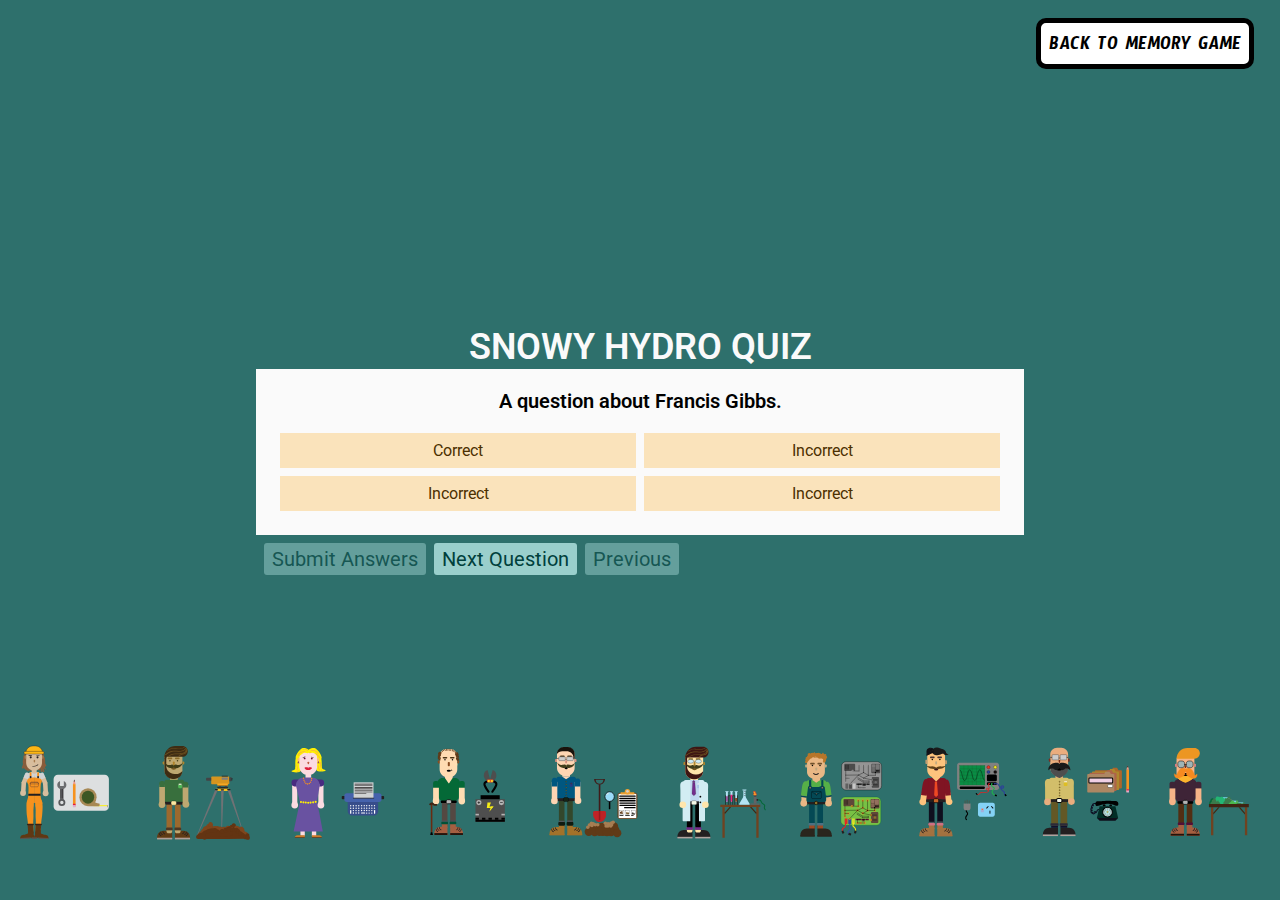
<file: quiz.html>
<!--

Copyright (c) 2020 - THOMAS LARKIN - https://codepen.io/teachtyler/pres/raEprM

Permission is hereby granted, free of charge, to any person 
obtaining a copy of this software and associated documentation 
files (the "Software"), to deal in the Software without restriction,
 including without limitation the rights to use, copy, modify, 
merge, publish, distribute, sublicense, and/or sell copies of 
the Software, and to permit persons to whom the Software is 
furnished to do so, subject to the following conditions:

The above copyright notice and this permission notice shall 
be included in all copies or substantial portions of the Software.

THE SOFTWARE IS PROVIDED "AS IS", WITHOUT WARRANTY OF ANY KIND, 
EXPRESS OR IMPLIED, INCLUDING BUT NOT LIMITED TO THE WARRANTIES 
OF MERCHANTABILITY, FITNESS FOR A PARTICULAR PURPOSE AND 
NONINFRINGEMENT. IN NO EVENT SHALL THE AUTHORS OR COPYRIGHT 
HOLDERS BE LIABLE FOR ANY CLAIM, DAMAGES OR OTHER LIABILITY, 
WHETHER IN AN ACTION OF CONTRACT, TORT OR OTHERWISE, ARISING FROM, 
OUT OF OR IN CONNECTION WITH THE SOFTWARE OR THE USE OR OTHER 
DEALINGS IN THE SOFTWARE.

-->

<!DOCTYPE html>
<html lang="en">
<head>
    <script src="https://ajax.googleapis.com/ajax/libs/jquery/3.4.1/jquery.min.js"></script>
    
    <link rel="stylesheet" href = "quiz.css">
    <link href='https://fonts.googleapis.com/css?family=Roboto' rel='stylesheet'>
    <link href="https://fonts.googleapis.com/css?family=Righteous|Timmana&display=swap" rel="stylesheet">
    <script type="text/javascript" src="sketch.js"></script>
    
    <script src = "scripts.js"></script>

</head>

<body>

    <div>
        
    </div>
    <div id="quiz">
        <h1 id="quiz-name"></h1>
        <button id="submit-button">Submit Answers</button>
        <button id="next-question-button">Next Question</button>
        <button id="prev-question-button">Previous</button>
        <div id="quiz-results">
          
          <p id="quiz-results-message"></p>
          <p id="quiz-results-score"></p>
          <button id="quiz-retry-button">Retry</button>
          
        </div>
      </div>
    
    <div>
        
        <button type="button" id="buttonNav" onClick = "window.location.href = 'index.html'">BACK TO MEMORY GAME</button>
    </div>

    <div class="imgBottom">
                <div class="img-hover-zoom DLeckie">
                        <img class="imgB" onclick = "toggleModalA()" src="img/1.0_DLeckieCard.svg" alt="DLeckie"/>
                </div>

                <div class="img-hover-zoom PMeredith">
                        <img class="imgB" onclick = "toggleModalV()" src="img/2.0_PMeredithCard.svg" alt="PMeredith"/>
                </div>
                <div class="img-hover-zoom HJeromin">
                        <img class="imgB" onclick = "toggleModalAn()" src="img/3.0_HJerominCard.svg" alt="HJeromin"/>
                </div>

                <div class="img-hover-zoom IBotka">
                        <img class="imgB" onclick = "toggleModalE()" src="img/4.0_IBotka.svg" alt="IBotka"/>
                </div>

                <div class="img-hover-zoom KSinkevicius">
                        <img class="imgB" onclick = "toggleModalB()" src="img/5.0_KSinkeviciusCard.svg" alt="KSinkevicius"/>
                </div>

                <div class="img-hover-zoom AGlavica">
                        <img class="imgB" onclick = "toggleModalR()" src="img/6.0_AGlavicaCard.svg" alt="AGlavica"/>
                </div>
            
                <div class="img-hover-zoom JPeska">
                        <img class="imgB" onclick = "toggleModalH()" src="img/7.0_JPeskaCard.svg" alt="JPeska"/>
                </div>

                <div class="img-hover-zoom RLodge">
                        <img class="imgB" onclick = "toggleModalAp()" src="img/8.0_RLodgeCard.svg" alt="RLodge"/>
                </div>

                <div class="img-hover-zoom GVanWezel">
                        <img class="imgB" onclick = "toggleModalAu()" src="img/9.0_GVanWezelCard.svg" alt="GVanWezel"/>
                </div>

                <div class="img-hover-zoom ABeranek">
                        <img class="imgB" onclick = "toggleModalD()" src="img/10.0_ABeranekCard.svg" alt="ABeranek"/>
                </div>

                <div class="img-hover-zoom HGibbs">
                        <img class="imgB" onclick = "toggleModalJ()" src="img/11.0_HEHGibbs.svg" alt="HGibbs"/>
                </div>
    
                <div class="img-hover-zoom RBrodie">
                        <img class="imgB" onclick = "toggleModalJ2()" src="img/12.0_RTBrodie.svg" alt="RBrodie"/>
                </div>
    
                <div class="img-hover-zoom CHarvey">
                        <img class="imgB" onclick = "toggleModalJ3()" src="img/13.0_CDHarvey.svg" alt="CHarvey"/>
                </div>
    
                <div class="img-hover-zoom RBelin">
                        <img class="imgB" onclick = "toggleModalJ4()" src="img/14.0_REBelin.svg" alt="RBelin"/>
                </div>

                <div class="img-hover-zoom PJFrench">
                        <img class="imgB" onclick = "toggleModalJ5()" src="img/15.0_PJFrench.svg" alt="PJFrench"/>
                </div>

                <div class="img-hover-zoom TMCrawford">
                        <img class="imgB" onclick = "toggleModalJ6()" src="img/16.0_TMCrawford.svg" alt="TMCrawford"/>
                </div>

                <div class="img-hover-zoom JGotts">
                        <img class="imgB" onclick = "toggleModalJ7()" src="img/17.0_JGotts.svg" alt="JGotts"/>
                </div>

                <div class="img-hover-zoom FRGibbs">
                        <img class="imgB" onclick = "toggleModalJ8()" src="img/18.0_FRGibbs.svg" alt="FRGibbs"/>
                </div>
    </div>

    
    <!--First Card Modal-->
    <div class="modal">
            <div id = "aurelia" class="modal-content">
                    <span class="close-button">&times;</span>
                    <h1>Douglas Walter Leckie</h1>
                    <div id = "modalInfo">
                            <strong>Occupation: </strong>Pilot<br>
                            <strong>Years Employed: </strong>6<br>
                            <strong>Country of Origin: </strong>Great Britain<br><br>
                            <div id = "modalBlurb">
                                    Douglas was a skilled pilot, having flown aircraft in the Second World War and 
                                    multiple research expeditions to Antarctica before he commenced work on the Snowy 
                                    Hydro project. Whilst working for the Snowy Hydro, he received the prestigious 
                                    Oswald Watt Medal. This medal recognizes “the most noticeable 
                                    contribution to aviation in Australia by an Australian in a calendar year.”<br><br> 
                                    He resigned from work in 1960 and decided to move to Victoria to help his 
                                    mother manage the family farm. 
                            </div>
                            
                    </div>
                    <img id = "modalIMG" src="img/1.0_DLeckieCard.svg" alt="DLeckie"/>
            </div>
    </div>

    <!--Second Card Modal-->
    <div class="modal">
            <div id = "vue" class="modal-content">
                    <span class="close-button">&times;</span>
                    <h1>Paul Meredith</h1>
                    <div id = "modalInfo">
                            <strong>Occupation: </strong>Axeman<br>
                            <strong>Years Employed: </strong>2<br>
                            <strong>Country of Origin: </strong>Australia<br><br>
                            <div id = "modalBlurb">
                                    Paul found himself in quite a bit of trouble after a workplace incident in Cooma.
                                    As a result of this, he was fined $30 from the Khancoban court and fired from his
                                    job as an axeman. Hoping to get her son’s job back, Paul’s mother wrote a letter 
                                    to his boss stating: <br><br>
                                    “Paul is more than sorry for his mistakes... He is by no means a bad lad, this 
                                    trouble he got into was done in haste, without reason or thought of what the 
                                    consequences could be.” <br><br>
                                    Unfortunately for Paul, he was not reinstated!   
                            </div>
                            
                    </div>
                    <img id = "modalIMG" src="img/2.0_PMeredithCard.svg" alt="PMeredith"/>
            </div>
    </div>

    <!--Third Card Modal-->
    <div class="modal">
            <div id = "angular" class="modal-content">
                    <span class="close-button">&times;</span>
                    <h1>Heinz Jeromin</h1>
                    <div id = "modalInfo">
                            <strong>Occupation: </strong>Works Foreman<br>
                            <strong>Years Employed: </strong>26<br>
                            <strong>Country of Origin: </strong>Germany<br><br>
                            <div id = "modalBlurb">
                                    Prior to working on the Snowy Hydro project, Heinz served the German army 
                                    during the Second World War. During this time, he was a prisoner of war for 
                                    5 years.<br><br> 
                                    He began his 26 year career with the Snowy Hydro Authority as a carpenter but over 
                                    his career, he continued to gain promotions. Before his promotion to works 
                                    foreman, the following comments were made about Mr Jeromin:<br><br> 
                                    “His officer in charge has reported favourably on his ability to organise work 
                                    and handle men and considers him to suitable for the position of works foreman.”    
                            </div>  
                    </div>
                    <img id = "modalIMG" src="img/3.0_HJerominCard.svg" alt="HJeromin"/>
            </div>
    </div>

    <!--Forth Card Modal-->
    <div class="modal">
            <div id = "ember" class="modal-content">
                    <span class="close-button">&times;</span>
                    <h1>Ildiko Botka</h1>
                    <div id = "modalInfo">
                            <strong>Occupation: </strong>Civil Engineer<br>
                            <strong>Years Employed: </strong>12<br>
                            <strong>Country of Origin: </strong>Hungary<br><br>
                            <div id = "modalBlurb">
                            Ildiko Botka fled Hungary as a refugee and immigrated to 
                            Australia. Her skillsets as a civil engineer were needed and after receiving a job, 
                            she was placed in the hydrology branch. Some of her tasks in this section included 
                            flood studies, snowmelt forecasting procedures and work on computers to model 
                            flooding.<br><br> 
                            She applied for 9 months of unpaid leave in order to have a baby but this application 
                            was rejected and as a result, she was forced to resign. Despite the Snowy Hydro 
                            Authority wishing to keep her position, they strongly advised her to reapply after 
                            9 months. After giving birth, she reapplied for her position in the hydrology 
                            department and was successful.
                            </div>  
                    </div>
                    <img id = "modalIMG" src="img/4.0_IBotka.svg" alt="IBotka"/>
            </div>
    </div>

    <!--Fifth Card Modal-->
    <div class="modal">
            <div id = "backbone" class="modal-content">
                    <span class="close-button">&times;</span>
                    <h1>Kazys Sinkevicius</h1>
                    <div id = "modalInfo">
                            <strong>Occupation: </strong>Carpenter (initially)<br>
                            <strong>Years Employed: </strong>10<br>
                            <strong>Country of Origin: </strong>Lithuania<br><br>
                            <div id = "modalBlurb">
                            Kazys was employed and reclassified multiple times over his career with the Snowy 
                            Hydro Authority. He began his work as a carpenter, but this work was not suited to his 
                            body. As a result of his bad health, his doctor wrote the following letter to his 
                            boss:<br><br> 
                            “This man is suffering from heart disease...While it is desirable for him to continue 
                            activity within his limits this work should be of the lightest sedentary grade...Thus 
                            a nine to five desk job is most essential.”<br><br> 
                            His boss terminated his employment as a result of his permanently bad health.     
                            </div>  
                    </div>
                    <img id = "modalIMG" src="img/5.0_KSinkeviciusCard.svg" alt="KSinkevicius"/>
            </div>
    </div>

    <!--Sixth Card Modal-->
    <div class="modal">
            <div id = "react" class="modal-content">
                    <span class="close-button">&times;</span>
                    <h1>Anton Glavica</h1>
                    <div id = "modalInfo">
                            <strong>Occupation: </strong>Chainman<br>
                            <strong>Years Employed: </strong>10<br>
                            <strong>Country of Origin: </strong>Yugoslavia<br><br>
                            <div id = "modalBlurb">
                            Anton Glavica moved to Australia from a country that no longer exists! Yugoslavia is present day 
                            Serbia, Croatia and Macedonia.<br><br>
                            A ‘Chainman’ is another name for someone who performs surveying work. Surveyors take 
                            detailed measurements of areas of land to make sure that infrastructure projects – such
                             as the construction of dams and hydroelectric power stations – is suitable.<br><br> 
                            As a Chainman, Anton Glavica had a number of roles to perform. Some of these roles 
                            included maintaining survey equipment, chopping down trees and bushland to clear 
                            lines of sight and clearing walking tracks.     
                            </div>  
                    </div>
                    <img id = "modalIMG" src="img/6.0_AGlavicaCard.svg" alt="AGlavica"/>
            </div>
    </div>

    <!--Seventh Card Modal-->
    <div class="modal">
            <div id = "horse" class="modal-content">
                    <span class="close-button">&times;</span>
                    <h1>Josef Peska</h1>
                    <div id = "modalInfo">
                            <strong>Occupation: </strong>Timekeeper<br>
                            <strong>Years Employed: </strong>5<br>
                            <strong>Country of Origin: </strong>Czechoslovakia<br><br>
                            <div id = "modalBlurb">
                            Josef studied commerce at university in Prague. He used these skills working as a 
                            timekeeper. Much of his work involved distributing large sums of money towards 
                            employees, materials and project work – jobs that would require lots of maths! 
                            
                            After further accounting studies, he was made a member of the Australian Society of 
                            Accountants in 1958. In a letter that the Society wrote, addressed to the Snowy Hydro 
                            Authority:<br><br> 
                            "As a result of years of study and work, Mr Peska has gained the privilege of 
                            membership and through you I desire to congratulate him."    
                            </div>  
                    </div>
                    <img id = "modalIMG" src="img/7.0_JPeskaCard.svg" alt="JPeska"/>
            </div>
    </div>

    <!--Eigth Card Modal-->
    <div class="modal">
            <div id = "apple" class="modal-content">
                    <span class="close-button">&times;</span>
                    <h1>Richard Lodge</h1>
                    <div id = "modalInfo">
                            <strong>Occupation: </strong>Lorry Driver<br>
                            <strong>Years Employed: </strong>38<br>
                            <strong>Country of Origin: </strong>Australia<br><br>
                            <div id = "modalBlurb">
                            Richard Lodge spent most of his working life (38 years of it) working for the Snowy 
                            Hydro Authority. Driving lorrys for the Snowy Hydro Project would have involved 
                            moving large quantities or earth to and from worksites to make way for new 
                            infrastructure. For someone like Richard, there were always 
                            jobs to be found.<br><br>
                            In addition to working for the Snowy Hydro project in Australia, Richard was selected 
                            to go on a driver assignment to Thailand to assist in building the Tak to Mae Sot road 
                            project. This project was one of the first overseas aid projects by the Snowy 
                            Mountains Authority. 
                            </div>  
                    </div>
                    <img id = "modalIMG" src="img/8.0_RLodgeCard.svg" alt="RLodge"/>
            </div>
    </div>

    <!--Ninth Card Modal-->
    <div class="modal">
            <div id = "australia" class="modal-content">
                    <span class="close-button">&times;</span>
                    <h1>Gerard Willem Van Wezel</h1>
                    <div id = "modalInfo">
                            <strong>Occupation: </strong>Electrical Engineer<br>
                            <strong>Years Employed: </strong>14<br>
                            <strong>Country of Origin: </strong>Netherlands<br><br>
                            <div id = "modalBlurb">
                            At the time of the Second World War Gerard was held as a prisoner for three years.
                            During this time, he was forced to work on the Burma Railway line.<br><br>
                            His university education was broken up over two countries. The first half of which 
                            involved engineering study in the Netherlands. He then moved to Perth and completed an electrical 
                            engineering program there.<br><br> 
                            In his role as an electrical engineer, Gerard was responsible for the installation 
                            of electrical equipment, cabling and device protection at hydro-electric power stations. 
                            </div>  
                    </div>
                    <img id = "modalIMG" src="img/9.0_GVanWezelCard.svg" alt="GVanWezel"/>
            </div>
    </div>

    <!--Tenth Card Modal-->
    <div class="modal">
            <div id = "drill" class="modal-content">
                    <span class="close-button">&times;</span>
                    <h1>Angeleia Beranek</h1>
                    <div id = "modalInfo">
                            <strong>Occupation: </strong>Typist<br>
                            <strong>Years Employed: </strong>5<br>
                            <strong>Country of Origin: </strong>Great Britain<br><br>
                            <div id = "modalBlurb">
                            Typists were responsible for producing letters, 
                            certificates, articles and other documentation. For a typist, making little to no 
                            errors was crucial. If too many errors on a document were made, the entire document 
                            had to be retyped.To be appointed as a typist by the Snowy Hydro Authority, applicants had to pass a 
                            40 words per minute typing test. <br><br> 
                            In her application typing test, Angeleia typed at a rate of 47.8 words per minute. 
                            Later in her career, she was tested typing at a rate of 66.3 words per minute which 
                            made her eligible for a higher salary. Towards the end of her career, she was tested 
                            at 57.6 words per minute, a slight drop from her personal best! 
                            </div>  
                    </div>
                    <img id = "modalIMG" src="img/10.0_ABeranekCard.svg" alt="ABeranek"/>
            </div>
    </div>

    <!--Eleventh Card Modal-->
    <div class="modal">
        <div id = "drill" class="modal-content">
                <span class="close-button">&times;</span>
                <h1>Harold Ernest Henry Gibbs</h1>
                <div id = "modalInfo">
                        <strong>Occupation: </strong>Electrical Engineer<br>
                        <strong>Years Employed: </strong>---<br>
                        <strong>Country of Origin: </strong>Great Britain<br><br>
                        <div id = "modalBlurb">
                        Harold Gibbs - Electrical Engineer - blurb to go here
                        </div>  
                </div>
                <img id = "modalIMG" src="img/11.0_HEHGibbs.svg" alt="HEHGibbs"/>
        </div>

        </div>

        <!--Twelfth Card Modal-->
        <div class="modal">
                <div id = "drill" class="modal-content">
                        <span class="close-button">&times;</span>
                        <h1>Robert Turner Brodie</h1>
                        <div id = "modalInfo">
                                <strong>Occupation: </strong>Scientific Services Division (Engineer)<br>
                                <strong>Years Employed: </strong>---<br>
                                <strong>Country of Origin: </strong>Great Britain<br><br>
                                <div id = "modalBlurb">
                                Robert Brodie blurb here
                                </div>  
                        </div>
                        <img id = "modalIMG" src="img/12.0_RTBrodie.svg" alt="RTBrodie"/>
                </div>
        </div>

        <!--Thirteenth Card Modal-->
        <div class="modal">
                <div id = "drill" class="modal-content">
                        <span class="close-button">&times;</span>
                        <h1>Constance Dora Harvey</h1>
                        <div id = "modalInfo">
                                <strong>Occupation: </strong>Artist/Tracer<br>
                                <strong>Years Employed: </strong>---<br>
                                <strong>Country of Origin: </strong>Australian<br><br>
                                <div id = "modalBlurb">
                                Constance Harvey - blurb needs to be added here
                                </div>  
                        </div>
                        <img id = "modalIMG" src="img/13.0_CDHarvey.svg" alt="CDHarvey"/>
                </div>
        </div>

        <!--Forteenth Card Modal-->
        <div class="modal">
                <div id = "drill" class="modal-content">
                        <span class="close-button">&times;</span>
                        <h1>Rudolf Ernest Belin</h1>
                        <div id = "modalInfo">
                                <strong>Occupation: </strong>Scientific Officer<br>
                                <strong>Years Employed: </strong>---<br>
                                <strong>Country of Origin: </strong>Great Britain (born in Scotland)<br><br>
                                <div id = "modalBlurb">
                                Rudolf Belin - Scientific Officer - blurb needs to be added here 
                                </div>  
                        </div>
                        <img id = "modalIMG" src="img/14.0_REBelin.svg" alt="REBelin"/>
                </div>
        </div>

<!--Fifteenth Card Modal-->
<div class="modal">
        <div id = "drill" class="modal-content">
                <span class="close-button">&times;</span>
                <h1>Peter James French</h1>
                <div id = "modalInfo">
                        <strong>Occupation: </strong>Scientific Officer<br>
                        <strong>Years Employed: </strong>---<br>
                        <strong>Country of Origin: </strong>Great Britain (born in Scotland)<br><br>
                        <div id = "modalBlurb">
                        Rudolf Belin - Scientific Officer - blurb needs to be added here 
                        </div>  
                </div>
                <img id = "modalIMG" src="img/15.0_PJFrench.svg" alt="PJFrench"/>
        </div>
</div>

<!--Sixteenth Card Modal-->
<div class="modal">
        <div id = "drill" class="modal-content">
                <span class="close-button">&times;</span>
                <h1>Thomas Matthew Crawford</h1>
                <div id = "modalInfo">
                        <strong>Occupation: </strong>Scientific Officer<br>
                        <strong>Years Employed: </strong>---<br>
                        <strong>Country of Origin: </strong>Great Britain (born in Scotland)<br><br>
                        <div id = "modalBlurb">
                        Thomas Matthew Crawford - blurb needs to be added here 
                        </div>  
                </div>
                <img id = "modalIMG" src="img/16.0_TMCrawford.svg" alt="TMCrawford"/>
        </div>
</div>

<!--Seventeenth Card Modal-->
<div class="modal">
        <div id = "drill" class="modal-content">
                <span class="close-button">&times;</span>
                <h1>Joseph Gotts</h1>
                <div id = "modalInfo">
                        <strong>Occupation: </strong><br>
                        <strong>Years Employed: </strong>---<br>
                        <strong>Country of Origin: </strong>Great Britain (born in Scotland)<br><br>
                        <div id = "modalBlurb">
                         Joseph Gotts - blurb needs to be added here 
                        </div>  
                </div>
                <img id = "modalIMG" src="img/17.0_JGotts.svg" alt="JGotts"/>
        </div>
</div>

<!--Eighteenth Card Modal-->
<div class="modal">
        <div id = "drill" class="modal-content">
                <span class="close-button">&times;</span>
                <h1>Francis Gibbs</h1>
                <div id = "modalInfo">
                        <strong>Occupation: </strong>Scientific Officer<br>
                        <strong>Years Employed: </strong>---<br>
                        <strong>Country of Origin: </strong>Great Britain (born in Scotland)<br><br>
                        <div id = "modalBlurb">
                        Francis Gibbs - blurb needs to be added here 
                        </div>  
                </div>
                <img id = "modalIMG" src="img/18.0_FRGibbs.svg" alt="FRGibbs"/>
        </div>
</div>

    <script type="text/javascript" src="quiz.js"></script>

</body>
</html>
</file>
<file: quiz.css>
* {
    margin: 0px;
    padding: 0px;
    font: 16px 'Roboto';
    border: none;
    box-sizing: border-box;
  }
  
  html, body {
    
    background: #2E706C;
    
    width: 100%;
    height: 100%;
    z-index: 1;
    
   
/*
    margin: auto;
  */  
    /*
    top: 2rem;
    bottom: 2rem;
    right: 2rem;
    */
  }

  canvas{
    height: 100%;
    border: thin solid #000000;
    position: relative;
    z-index: -1 !important;
}
  
  html {
    display: table;
  }
  
  body {
    display: table-cell;
    vertical-align: middle;
  }
  
  .imgBottom{
    
    display: flex;
    
    height: 20%;
    /*
    border: solid white;
    */
    position: absolute;
    text-align: center;
    width: 100%;
    bottom: 2%;
    padding: 3px;
}

.imgB{
    display: block;
    height: 100%;
    width: 90%;
    padding: 4.5%;
}

/* [2] Transition property for smooth transformation of images */
.img-hover-zoom img {
  transition: transform .5s ease;
}

/* [3] Finally, transforming the image when container gets hovered */
.img-hover-zoom:hover img {
  transform: scale(1.3);
}

#buttonNav{
  position: absolute;
  top: 2%;
  right: 2%;
  background-color: white;
  color: black;
  border: 5px solid black;
  font-family: 'Timmana';
  
  padding: 8px 8px 0px 8px;
  font-size: 20px;
  
  /* top: 20vh;  */
  -webkit-transition-duration: 0.4s; /* Safari */
  transition-duration: 0.4s;
  border-radius: 10px;
  cursor: pointer;
}

#buttonNav:hover {
  background-color: #000000;
  border: 5px solid white;
  color: white;
}

  #quiz {
    /*
    margin: -44px 50px 0px;
    */
    margin: auto;
    position: relative;
    text-align: center;
    vertical-align: middle;
    
    width: 60%;
    /*
    border: solid orange;
  */
  }
  
  #quiz h1 {
    color: #FAFAFA;
    font-weight: 600;
    font-size: 36px;
    text-transform: uppercase;
    text-align: center;
    line-height: 44px;
  }
  
  #quiz button {
    float: left;
    margin: 8px 0px 0px 8px;
    padding: 4px 8px;
    background: #9ACFCC;
    border-radius: 3px;
    color: #00403C;
    font-size: 20px;
    cursor: pointer;
    outline: none;
  }
  
  #quiz button:hover {
    background: #36a39c;
    color: #FFF;
  }
  
  #quiz button:disabled {
    opacity: 0.5;
    background: #9ACFCC;
    color: #00403C;
    cursor: default;
  }
  
  #question {
    padding: 20px;
    background: #FAFAFA;
    
    text-align: center;
  }
  
  #question h2 {
    margin-bottom: 16px;
    font-weight: 600;
    font-size: 20px;
  }
  
  #question input[type=radio] {
    display: none;
  }
  
  #question label {
    display: inline-block;
    margin: 4px;
    padding: 8px;
    font-size: 16px;
    background: #FAE3BB;
    color: #4C3000;
    width: calc(50% - 8px);
    min-width: 50px;
    cursor: pointer;
  }
  
  #question label:hover {
    background: #EBBB67;
  }
  
  #question input[type=radio]:checked + label {
    background: #CB8306;
    color: #FAFAFA;
  }
  
  #quiz-results {
    display: flex;
    flex-direction: column;
    justify-content: center;
    position: absolute;
    top: 44px;
    left: 0px;
    background: #FAFAFA;
    width: 100%;
    height: calc(100% - 44px);
  }
  
  #quiz-results-message {
    display: block;
    color: #00403C;
    font-size: 20px;
    font-weight: bold;
  }
  
  #quiz-results-score {
    display: block;
    color: #31706c;
    font-size: 20px;
  }
  
  #quiz-results-score b {
    color: #00403C;
    font-weight: 600;
    font-size: 20px;
  }
  
  #quiz-retry-button {
  
    float: left;
    margin: 8px 0px 0px 8px;
    padding: 4px 8px;
    background: #9ACFCC;
    color: #00403C;
    font-size: 14px;
    cursor: pointer;
    outline: none;
    
  }


  /* The Modal (background) */
  .modal {
    position: fixed;
    left: 0;
    top: 0;
    width: 100%;
    height: 100%;
    background-color: rgba(0, 0, 0, 0.5);
    opacity: 0;
    visibility: hidden;
    transform: scale(1.1);
    transition: visibility 0s linear 0.25s, opacity 0.25s 0s, transform 0.25s;
}
.modal-content {
    position: absolute;
    overflow-y: auto;
    top: 50%;
    left: 50%;
    transform: translate(-50%, -50%);
    background-color: rgb(2, 22, 56);
    font-family: 'Roboto';
    color: white;
    padding: 1rem 1.5rem;
    width: 60%;
    height: 75%;
    border-radius: 0.5rem;
}

#modalIMG{
    
  position: absolute;
  left: 43%;
  height: 82%;
  width: 60%;

}

#modalInfo{
  position: absolute;
  text-align: justify;
  top: 13%;
  left: 20px;
  color: white;
  right: 55%;
  font-size: 20px;
  line-height: 30px;
}

#modalBlurb{
  font-size: 15px;
  line-height: 20px;
}
.close-button {
  float: right;
  width: 1.5rem;
  line-height: 1.5rem;
  text-align: center;
  cursor: pointer;
  border-radius: 0.25rem;
  background-color: lightgray;
}
.close-button:hover {
  background-color: darkgray;
}
.show-modal {
  opacity: 1;
  visibility: visible;
  transform: scale(1.0);
  transition: visibility 0s linear 0s, opacity 0.25s 0s, transform 0.25s;
}
</file>
